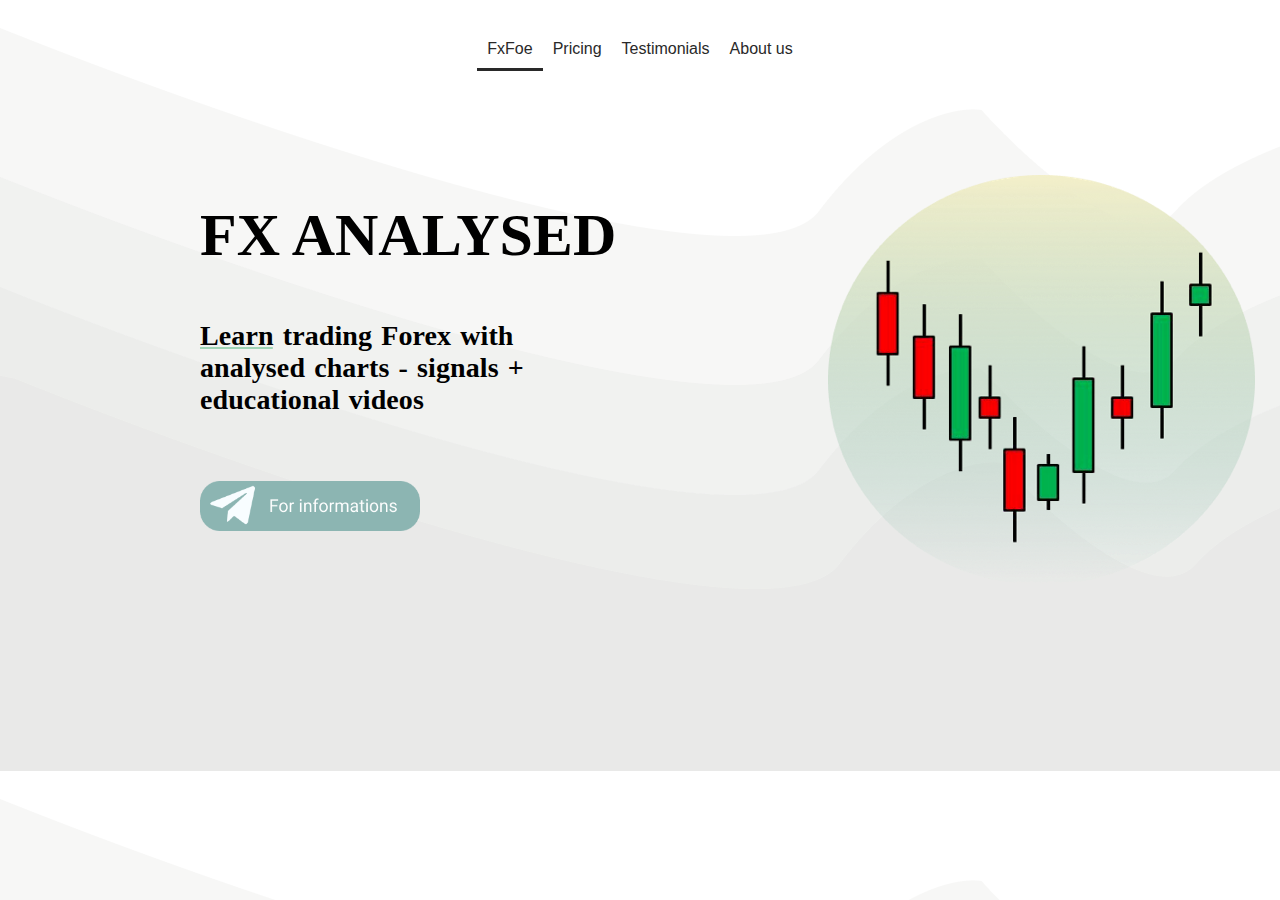
<file: index.html>
<!DOCTYPE html>
<html lang="en">
<head>
    <meta charset="UTF-8">
    <meta name="viewport" content="width=device-width, initial-scale=1.0">
    <title>FxFoe</title>
    <link rel="stylesheet" href="./Design/index.css">
    <link rel="icon" href="./Media/img/toplogo.png">
    <link rel="" href="">
</head>
<body>
    <header>
    <div class="navbar-container">
        <ul>
            <li class="nav-link active-link ">
                <a href="#home">FxFoe
                </a>
                <div class="underline"></div>
            </li>
            <li class="nav-link">
                <a href="./pricing.html">Pricing</a>
                <div class="underline"></div>
            </li>
            <li class="nav-link">
                <a href="./testimonials.html">Testimonials</a>
                <div class="underline"></div>
            </li>
            <li class="nav-link">
                <a href="./about.html">About us</a>
                <div class="underline"></div>
            </li>
        </ul>
    </div>
    <h1 class="header1">FX ANALYSED</h1>
    <h2 class="header2">Learn trading Forex with analysed charts - signals + educational videos</h2>
    <!--img style="inline-size: auto; display: inline; display: block;" class="imgi" src="./Media/img/mainlogo.png"!-->
    <a href="https://t.me/alexfoderaro" target="_blank">
        <img class="forinfos" src="./Media/img/forinfos.png" alt="none">
      </a>
    
</header>
<script>
    $('.nav-link').on('click', function() {
	$('.active-link').removeClass('active-link');
	$(this).addClass('active-link');
});


</script>
</body>
</html>
</file>
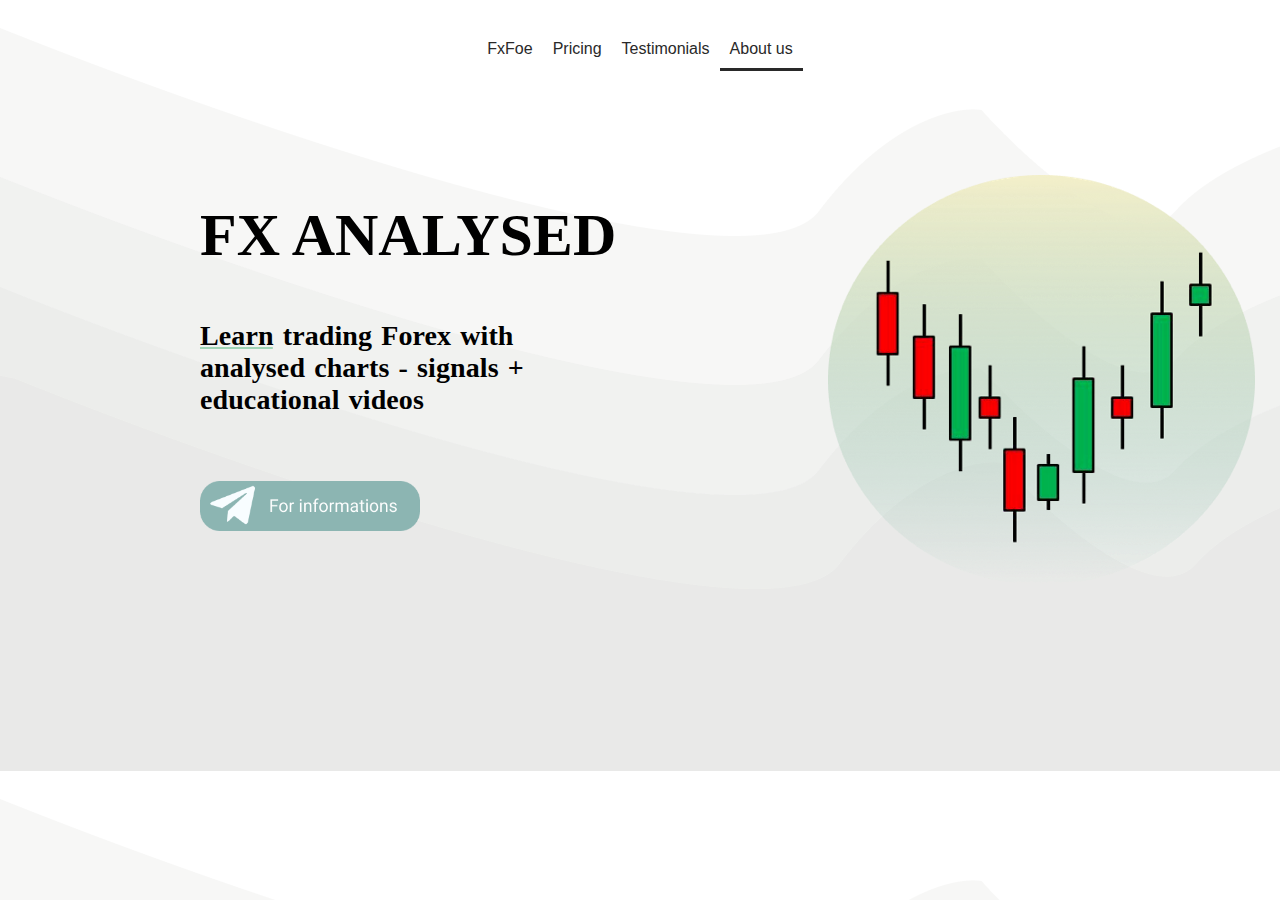
<file: about.html>
<!DOCTYPE html>
<html lang="en">
<head>
    <meta charset="UTF-8">
    <meta name="viewport" content="width=device-width, initial-scale=1.0">
    <title>FxFoe</title>
    <link rel="stylesheet" href="./Design/index.css">
    <link rel="icon" href="./Media/img/toplogo.png">
    <link rel="" href="">
</head>
<body>
    <header>
    <div class="navbar-container">
        <ul>
            <li class="nav-link">
                <a href="./index.html">FxFoe
                </a>
                <div class="underline"></div>
            </li>
            <li class="nav-link">
                <a href="./pricing.html">Pricing</a>
                <div class="underline"></div>
            </li>
            <li class="nav-link">
                <a href="./testimonials.html">Testimonials</a>
                <div class="underline"></div>
            </li>
            <li class="nav-link active-link ">
                <a href="#About">About us</a>
                <div class="underline"></div>
            </li>
        </ul>
    </div>
    <h1 class="header1">FX ANALYSED</h1>
    <h2 class="header2">Learn trading Forex with analysed charts - signals + educational videos</h2>
    <!--img style="inline-size: auto; display: inline; display: block;" class="imgi" src="./Media/img/mainlogo.png"!-->
    <a href="https://t.me/alexfoderaro" target="_blank">
        <img class="forinfos" src="./Media/img/forinfos.png" alt="none">
      </a>
    
</header>
<script>
    $('.nav-link').on('click', function() {
	$('.active-link').removeClass('active-link');
	$(this).addClass('active-link');
});
</script>
</body>
</html>
</file>
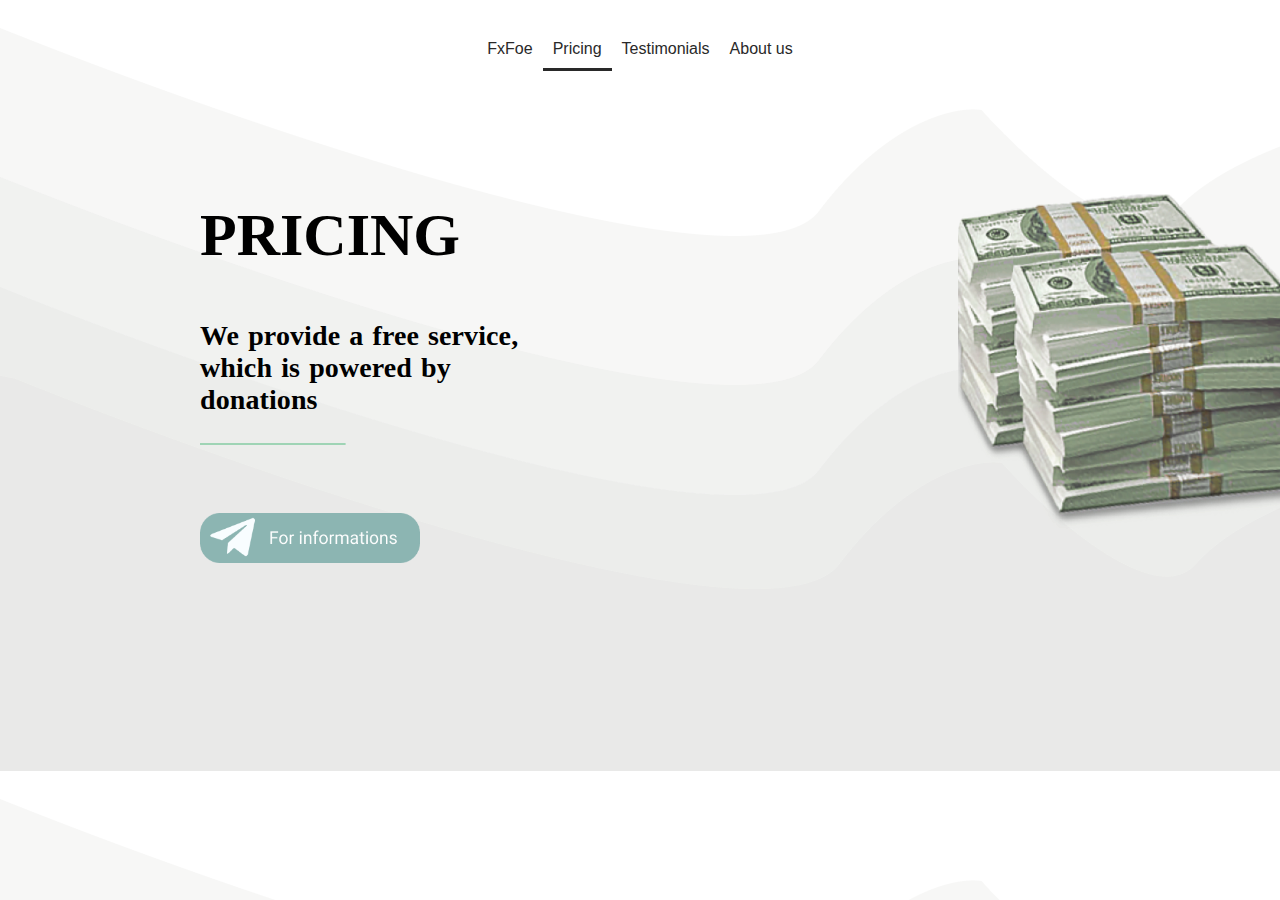
<file: pricing.html>
<!DOCTYPE html>
<html lang="en">
<head>
    <meta charset="UTF-8">
    <meta name="viewport" content="width=device-width, initial-scale=1.0">
    <title>FxFoe</title>
    <link rel="stylesheet" href="./Design/pricing.css">
    <link rel="icon" href="./Media/img/toplogo.png">
    <link rel="" href="">
</head>
<body>
    <header>
    <div class="navbar-container">
        <ul>
            <li class="nav-link ">
                <a href="./index.html">FxFoe
                </a>
                <div class="underline"></div>
            </li>
            <li class="nav-link active-link ">
                <a href="#pricing">Pricing</a>
                <div class="underline"></div>
            </li>
            <li class="nav-link">
                <a href="./testimonials.html">Testimonials</a>
                <div class="underline"></div>
            </li>
            <li class="nav-link">
                <a href="#Aboutus">About us</a>
                <div class="underline"></div>
            </li>
        </ul>
    </div>
    <h1 class="header1">PRICING</h1>
    <h2 class="header2">We provide a free service, which is powered by donations</h2>
    <!--img style="inline-size: auto; display: inline; display: block;" class="imgi" src="./Media/img/mainlogo.png"!-->
    <a href="https://t.me/alexfoderaro" target="_blank">
        <img class="forinfos" src="./Media/img/forinfos.png" alt="none">
      </a>
    

<script>
    $('.nav-link').on('click', function() {
	$('.active-link').removeClass('active-link');
	$(this).addClass('active-link');
});
</script>
</body>
</html>
</file>
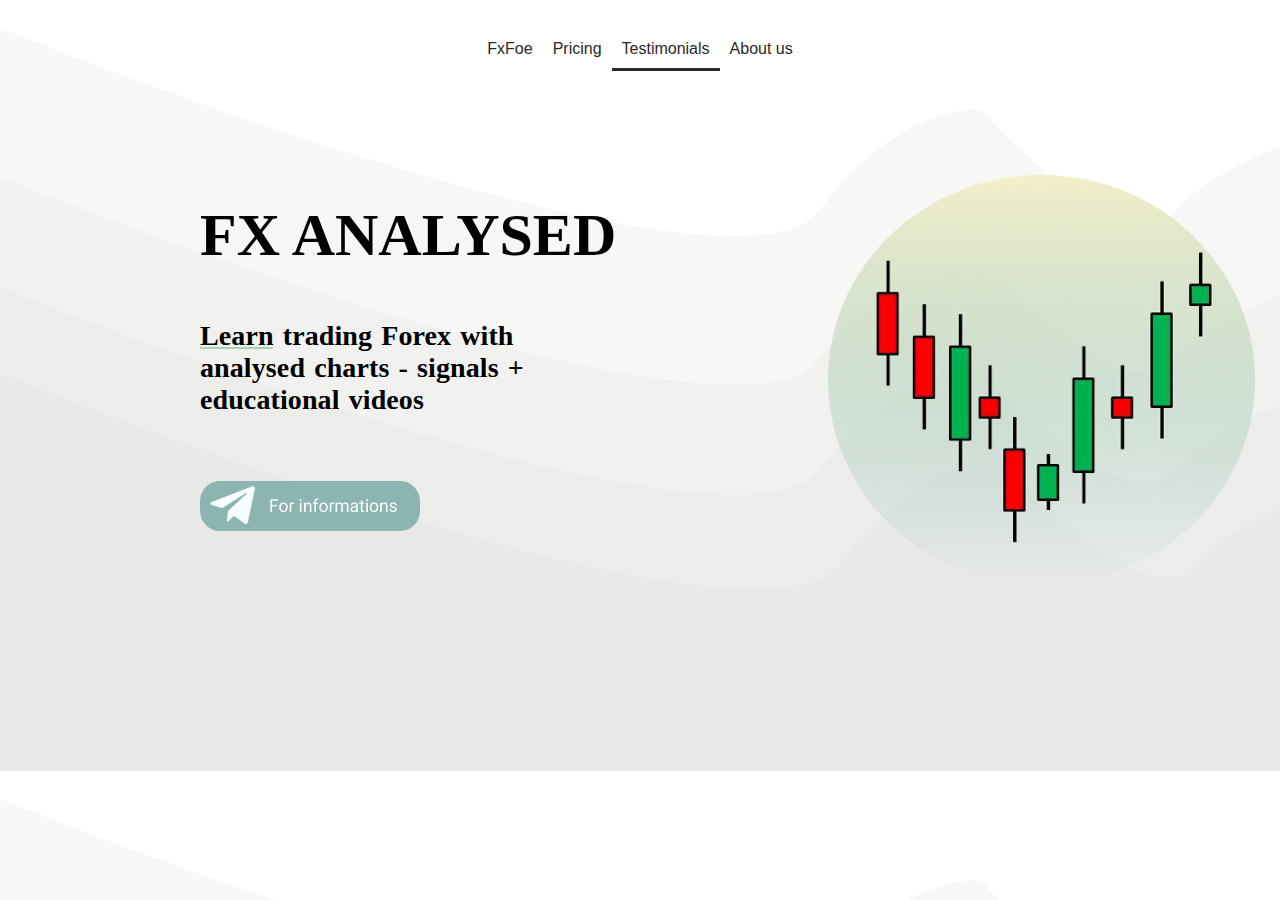
<file: testimonials.html>
<!DOCTYPE html>
<html lang="en">
<head>
    <meta charset="UTF-8">
    <meta name="viewport" content="width=device-width, initial-scale=1.0">
    <title>FxFoe</title>
    <link rel="stylesheet" href="./Design/index.css">
    <link rel="icon" href="./Media/img/toplogo.png">
    <link rel="" href="">
</head>
<body>
    <header>
    <div class="navbar-container">
        <ul>
            <li class="nav-link">
                <a href="./index.html">FxFoe
                </a>
                <div class="underline"></div>
            </li>
            <li class="nav-link">
                <a href="./pricing.html">Pricing</a>
                <div class="underline"></div>
            </li>
            <li class="nav-link active-link ">
                <a href="#Testimonials">Testimonials</a>
                <div class="underline"></div>
            </li>
            <li class="nav-link">
                <a href="./about.html">About us</a>
                <div class="underline"></div>
            </li>
        </ul>
    </div>
    <h1 class="header1">FX ANALYSED</h1>
    <h2 class="header2">Learn trading Forex with analysed charts - signals + educational videos</h2>
    <!--img style="inline-size: auto; display: inline; display: block;" class="imgi" src="./Media/img/mainlogo.png"!-->
    <a href="https://t.me/alexfoderaro" target="_blank">
        <img class="forinfos" src="./Media/img/forinfos.png" alt="none">
      </a>
    
</header>
<script>
    $('.nav-link').on('click', function() {
	$('.active-link').removeClass('active-link');
	$(this).addClass('active-link');
});
</script>
</body>
</html>
</file>
<file: Design/index.css>
body {
    background-image: url('../Media/img/backwaves.png');
    background-size: auto;
}

.toplogo {
    height: 8%;
    width: 8%;
    display: inline;
}

.header1 {
    font-family: 'Roboto', 'Roboto Medium', 'Roboto';
    margin-top: 120px;
    margin-left: 200px;
    font-size: 60px;
}

.header2 {
    font-family: 'Roboto Light', 'Roboto Medium', 'Roboto';
    margin-top: 50px;
    margin-left: 200px;
    font-size: 28px;
    font-style: normal;
    width: 350px;
    letter-spacing: 0.1px;
    word-spacing: 2px;
}

h2::before {
    content:'\a0\a0\a0\a0\a0\a0\a0\a0';
    display:block;
    color: rgb(159, 212, 181);
    position:absolute;
    text-decoration:underline;
    width:450px;
}

.imgi {
    width: 400px;
    height: 400px;
    position: relative;
    margin-left: 850px;
    display: inline-block;
}
body, html {
	margin: 0;
	font-family: Roboto, Arial, helvetica, sans-serif;
}

a {
	outline: none;
}

.navbar-container {
	text-align: center;
	padding: 10px;
    font-size: 0;
    margin-top: 20px;
}

.navbar-container ul {
	margin: 0;
	padding: 0;
	text-align: right;
	display: inline-block;
	vertical-align: middle;
}

.navbar-container ul li {
	display: inline-block;
	font-size: 16px;
}

.navbar-container ul li a {
	color:rgb(41, 41, 41);
	text-decoration: none;
	display: inline-block;	
	padding: 10px;
	transition: color 0.5s;
}

.navbar-container ul li .underline {
	height: 3px;
	background-color: transparent;
	width: 0%;
	transition: width 0.2s, background-color 0.5s;
	margin: 0 auto;
}

.navbar-container ul li.active-link .underline {
	width: 100%;
	background-color: rgb(41, 41, 41);
}

.navbar-container ul li:hover .underline {
	background-color: rgb(41, 41, 41);
	width: 100%;
}

.navbar-container ul li:hover a {
}

.navbar-container ul li:active a {
	transition: none;
	color: rgba(255,255,255,0.76);
}

.navbar-container ul li:active .underline {
	transition: none;
	background-color: rgba(255,255,255,0.76);
}

.forinfos {
    margin-top: 65px;
    display: block;
    margin-left: 200px;
    width: 220px;
    height: 50px;
}
</file>
<file: Design/pricing.css>
body {
    background-image: url('../Media/img/pricing.png');
    background-size: auto;
}

.toplogo {
    height: 8%;
    width: 8%;
    display: inline;
}

.header1 {
    font-family: 'Roboto', 'Roboto Medium', 'Roboto';
    margin-top: 120px;
    margin-left: 200px;
    font-size: 60px;
}

.header2 {
    font-family: 'Roboto Light', 'Roboto Medium', 'Roboto';
    margin-top: 50px;
    margin-left: 200px;
    font-size: 28px;
    font-style: normal;
    width: 350px;
    letter-spacing: 0.1px;
    word-spacing: 2px;
}

h2::after {
    content:'\a0\a0\a0\a0\a0\a0\a0\a0\a0\a0\a0\a0\a0\a0\a0\a0';
    display: block;
    color: rgb(159, 212, 181);
    position:relative;
    text-decoration:underline;
    width:450px;
    margin-top: 0px;
}

.imgi {
    width: 400px;
    height: 400px;
    position: relative;
    margin-left: 850px;
    display: inline-block;
}
body, html {
	margin: 0;
	font-family: Roboto, Arial, helvetica, sans-serif;
}

a {
	outline: none;
}

.navbar-container {
	text-align: center;
	padding: 10px;
    font-size: 0;
    margin-top: 20px;
}

.navbar-container ul {
	margin: 0;
	padding: 0;
	text-align: right;
	display: inline-block;
	vertical-align: middle;
}

.navbar-container ul li {
	display: inline-block;
	font-size: 16px;
}

.navbar-container ul li a {
	color:rgb(41, 41, 41);
	text-decoration: none;
	display: inline-block;	
	padding: 10px;
	transition: color 0.5s;
}

.navbar-container ul li .underline {
	height: 3px;
	background-color: transparent;
	width: 0%;
	transition: width 0.2s, background-color 0.5s;
	margin: 0 auto;
}

.navbar-container ul li.active-link .underline {
	width: 100%;
	background-color: rgb(41, 41, 41);
}

.navbar-container ul li:hover .underline {
	background-color: rgb(41, 41, 41);
	width: 100%;
}

.navbar-container ul li:hover a {
}

.navbar-container ul li:active a {
	transition: none;
	color: rgba(255,255,255,0.76);
}

.navbar-container ul li:active .underline {
	transition: none;
	background-color: rgba(255,255,255,0.76);
}

.forinfos {
    margin-top: 65px;
    display: block;
    margin-left: 200px;
    width: 220px;
    height: 50px;
}
</file>
